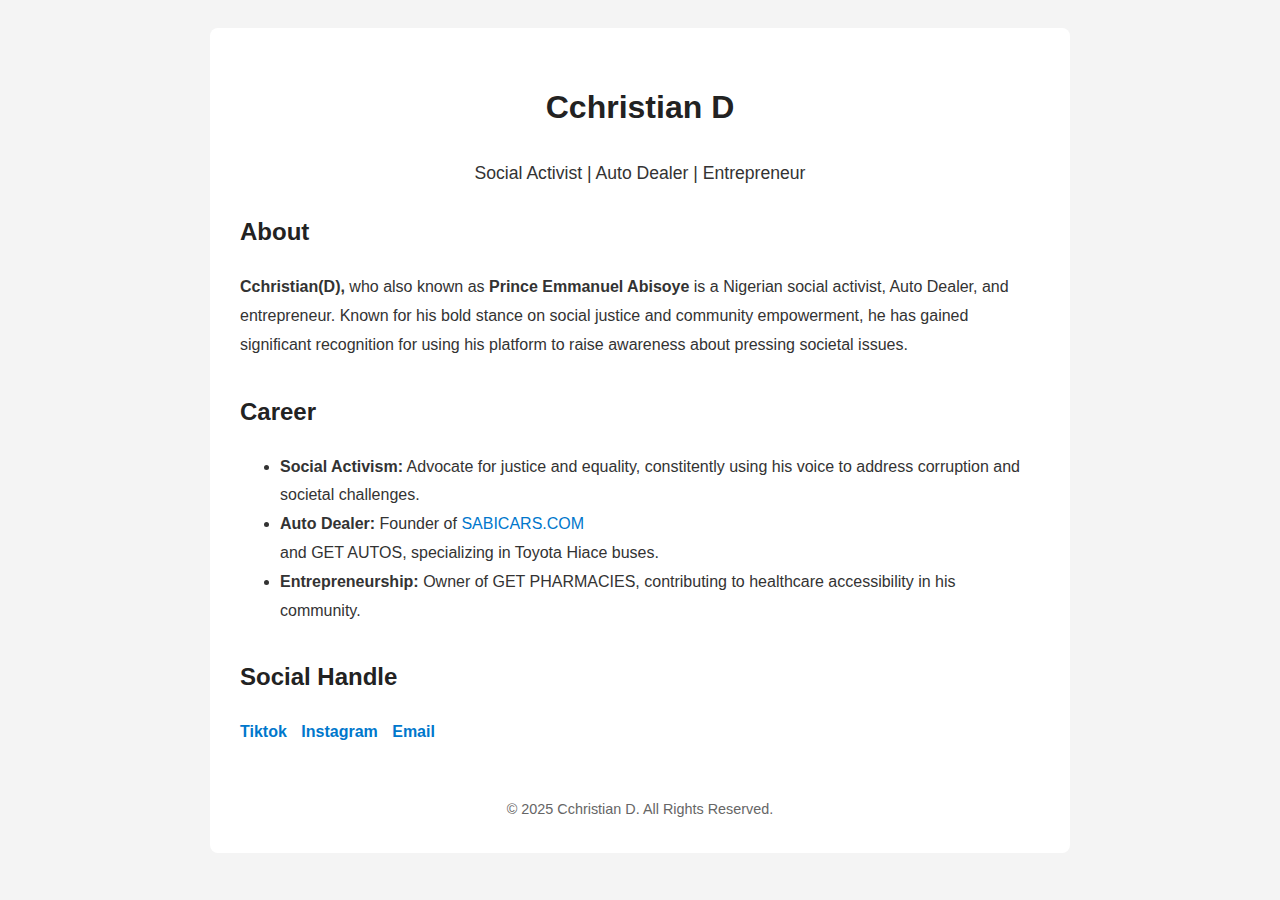
<file: index.html>
<!DOCTYPE html>
<html lang="en">
<head>
  <meta charset="UTF-8">
  <meta name="viewport" content="width=device-width, initial-scale=1.0">
  <title>Cchristian D - Portfolio</title>
  <style>
    body{
      font-family: 'Arial', sans-serif;
      line-height: 1.8;
      background-color: #f4f4f4;
      color: #333;
      padding: 20px;
    }
    .container {
      max-width: 800px;
      margin: 0 auto;
      background: white;
      padding: 30px;
      border-radius: 8px;
      border-shadow: 0 5px 15px rgba(0, 0, 0, 0.1);
    }
    h1, h2 {
      color: #222;
    }
    .intro {
      text-align: center;
    }
    .intro p {
      font-size: 1.1em;
    }
    .section {
      margin-bottom: 30px;
    }
    a {
      text-decoration: none;
      color: #0077cc;
    }
    .socials a {
      margin-right: 10px;
      font-weight: bold;
    }
    .footer {
      text-align: center;
      margin-top: 50px;
      font-size: 0.9em;
      color: #666;
    }
  </style>
</head>
<body>
  <div class="container">
    <!--Intro Section-->
    <section class="intro">
      <h1>Cchristian D</h1>
      <p>Social Activist | Auto Dealer | Entrepreneur</p>
    </section>

    <!--About Section-->
    <section class="section">
      <h2>About</h2>
      <p>
        <strong>Cchristian(D),</strong> who also known as <strong>Prince Emmanuel Abisoye</strong> is a Nigerian social activist, Auto Dealer, and entrepreneur. Known for his bold stance on social justice and community empowerment, he has gained significant recognition for using his platform to raise awareness about pressing societal issues.
      </p>
    </section>
    <!--Career Highlights-->
    <section class="section">
      <h2>Career</h2>
      <ul>
        <li><strong>Social Activism:</strong> Advocate for justice and equality, constitently using his voice to address corruption and societal challenges.</li>
        <li><strong>Auto Dealer:</strong> Founder of <a href="https://sabicars.com" target="_blank">SABICARS.COM</a></li> and GET AUTOS, specializing in Toyota Hiace buses.</li>
        <li><strong>Entrepreneurship:</strong> Owner of GET PHARMACIES, contributing to healthcare accessibility in his community.</li>
      </ul>
    </section>
    
    <!--Social Links-->
    <section class="section socials">
      <h2>Social Handle</h2>
      <a href="https://tiktok.com/@cchritian_d" target="_blank">Tiktok</a>
      <a href="https://instagram.com/@cchrist.d" target="_blank">Instagram</a>
      <a href="mailto:Cchristian@gmail.com">Email</a>
    </section>

    <!--footer-->
    <div class="footer">
      © 2025 Cchristian D. All Rights Reserved.
    </div>
  </div>
</body>
</html>
</file>
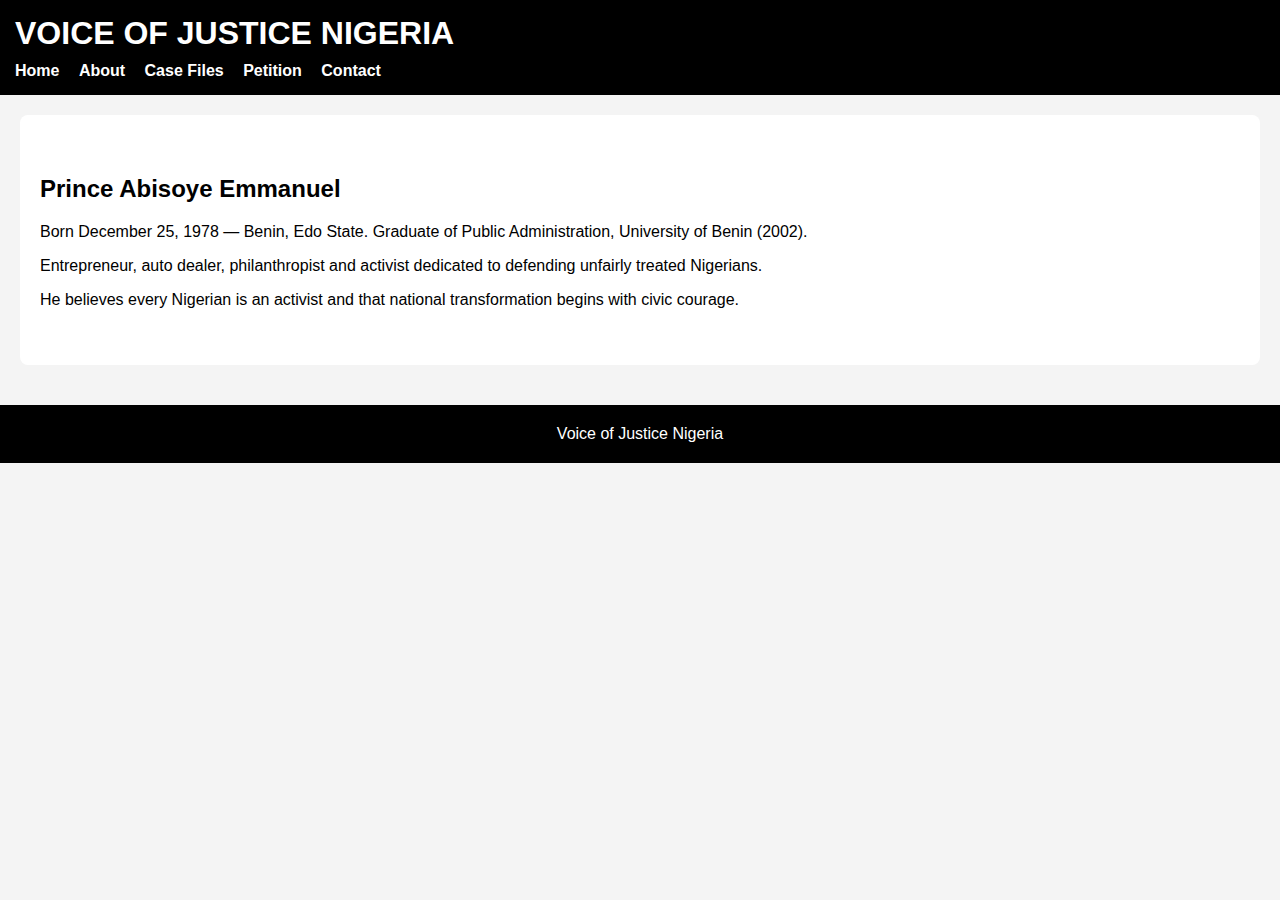
<file: about.html>
<!DOCTYPE html>
<html>
<head>
<title>About — Voice of Justice Nigeria</title>
<link rel="stylesheet" href="style.css">
</head>

<body>

<header>
<h1>VOICE OF JUSTICE NIGERIA</h1>
<nav>
<a href="index.html">Home</a>
<a href="about.html">About</a>
<a href="cases.html">Case Files</a>
<a href="petition.html">Petition</a>
<a href="contact.html">Contact</a>
</nav>
</header>

<section class="section">
<h2>Prince Abisoye Emmanuel</h2>

<p>
Born December 25, 1978 — Benin, Edo State.
Graduate of Public Administration, University of Benin (2002).
</p>

<p>
Entrepreneur, auto dealer, philanthropist and activist
dedicated to defending unfairly treated Nigerians.
</p>

<p>
He believes every Nigerian is an activist and
that national transformation begins with civic courage.
</p>

</section>

<div class="footer">
Voice of Justice Nigeria
</div>

</body>
</html>
</file>
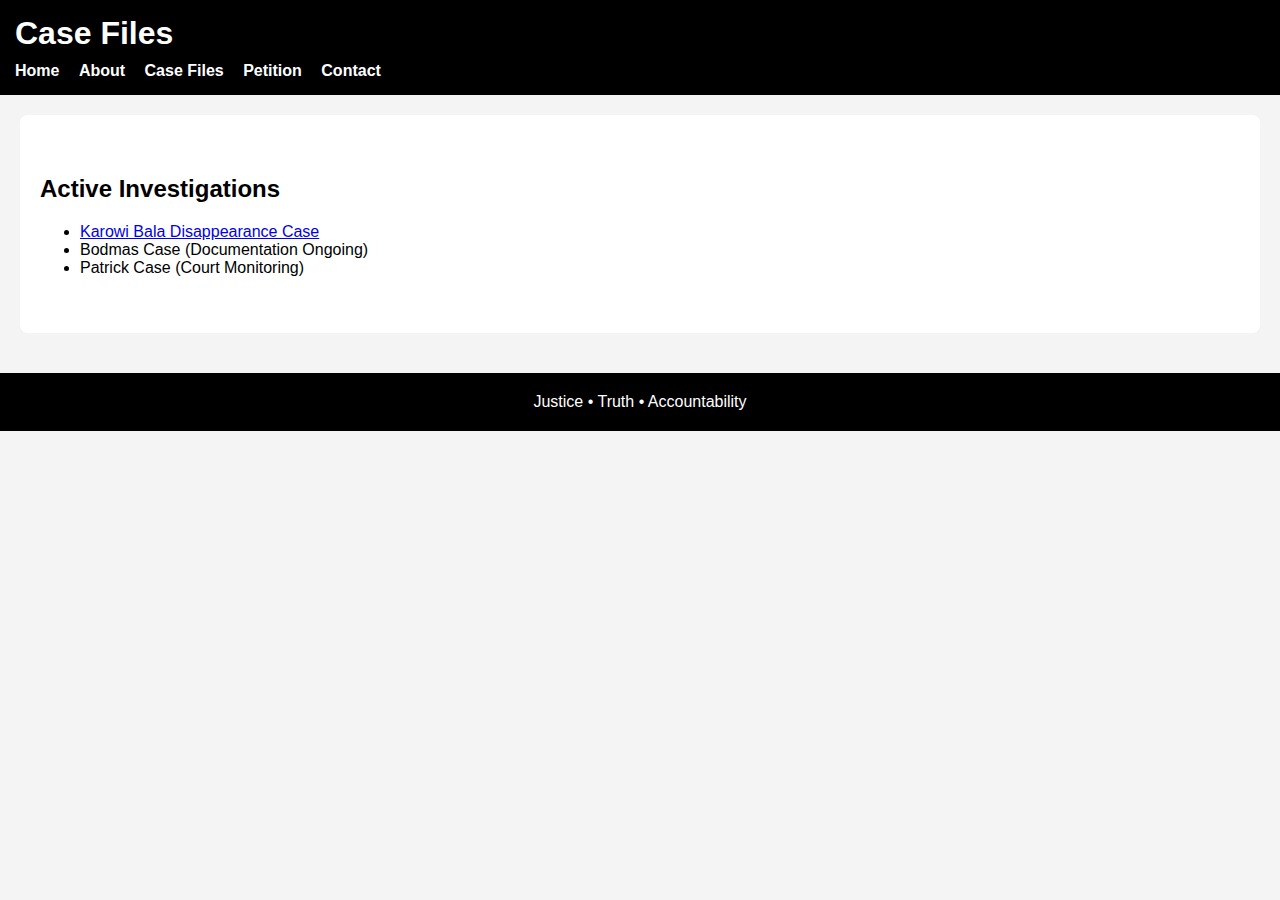
<file: cases.html>
<!DOCTYPE html>
<html>
<head>
<title>Case Files</title>
<link rel="stylesheet" href="style.css">
</head>

<body>

<header>
<h1>Case Files</h1>
<nav>
<a href="index.html">Home</a>
<a href="about.html">About</a>
<a href="cases.html">Case Files</a>
<a href="petition.html">Petition</a>
<a href="contact.html">Contact</a>
</nav>
</header>

<section class="section">

<h2>Active Investigations</h2>

<ul>
<li>
<a href="karowi-bala.html">
Karowi Bala Disappearance Case
</a>
</li>

<li>Bodmas Case (Documentation Ongoing)</li>
<li>Patrick Case (Court Monitoring)</li>

</ul>

</section>

<div class="footer">
Justice • Truth • Accountability
</div>

</body>
</html>
</file>
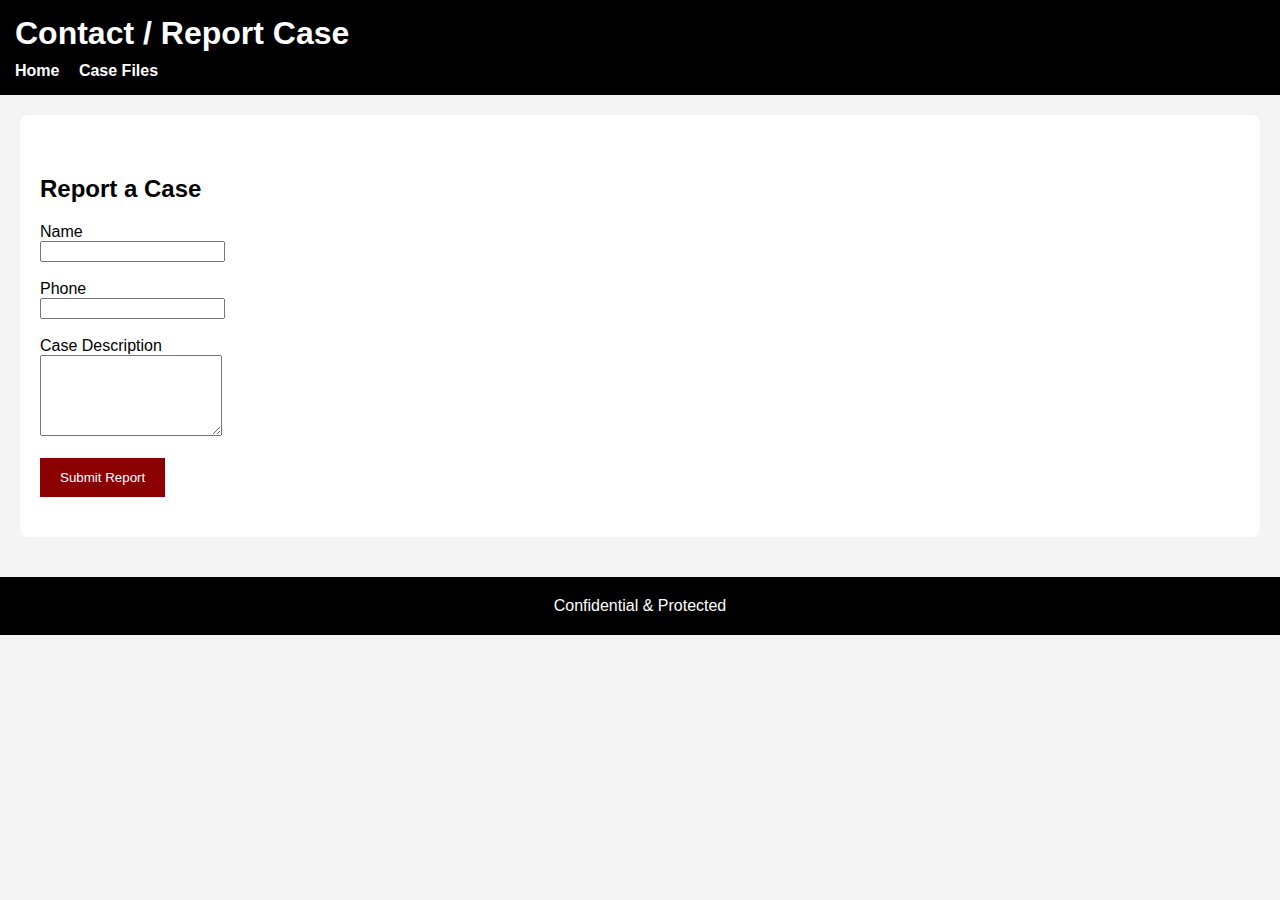
<file: contact.html>
<!DOCTYPE html>
<html>
<head>
<title>Contact Advocacy Team</title>
<link rel="stylesheet" href="style.css">
</head>

<body>

<header>
<h1>Contact / Report Case</h1>
<nav>
<a href="index.html">Home</a>
<a href="cases.html">Case Files</a>
</nav>
</header>

<section class="section">

<h2>Report a Case</h2>

<form>

<label>Name</label><br>
<input type="text"><br><br>

<label>Phone</label><br>
<input type="text"><br><br>

<label>Case Description</label><br>
<textarea rows="5"></textarea><br><br>

<button type="submit">Submit Report</button>

</form>

</section>

<div class="footer">
Confidential & Protected
</div>

</body>
</html>
</file>
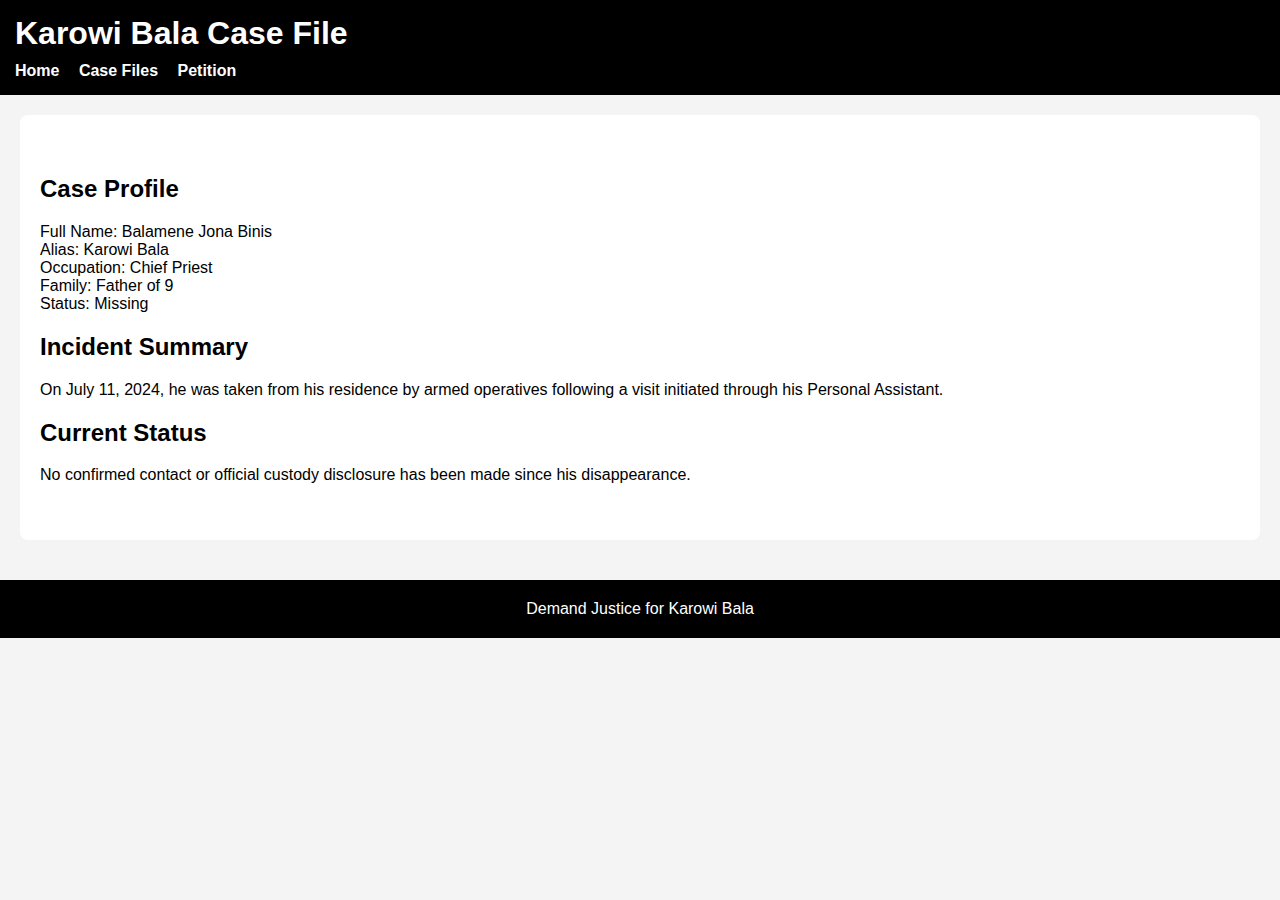
<file: karowi-bala.html>
<!DOCTYPE html>
<html>
<head>
<title>Karowi Bala Case</title>
<link rel="stylesheet" href="style.css">
</head>

<body>

<header>
<h1>Karowi Bala Case File</h1>
<nav>
<a href="index.html">Home</a>
<a href="cases.html">Case Files</a>
<a href="petition.html">Petition</a>
</nav>
</header>

<section class="section">

<h2>Case Profile</h2>

<p>
Full Name: Balamene Jona Binis<br>
Alias: Karowi Bala<br>
Occupation: Chief Priest<br>
Family: Father of 9<br>
Status: Missing
</p>

<h2>Incident Summary</h2>

<p>
On July 11, 2024, he was taken from his residence
by armed operatives following a visit initiated
through his Personal Assistant.
</p>

<h2>Current Status</h2>

<p>
No confirmed contact or official custody disclosure
has been made since his disappearance.
</p>

</section>

<div class="footer">
Demand Justice for Karowi Bala
</div>

</body>
</html>
</file>
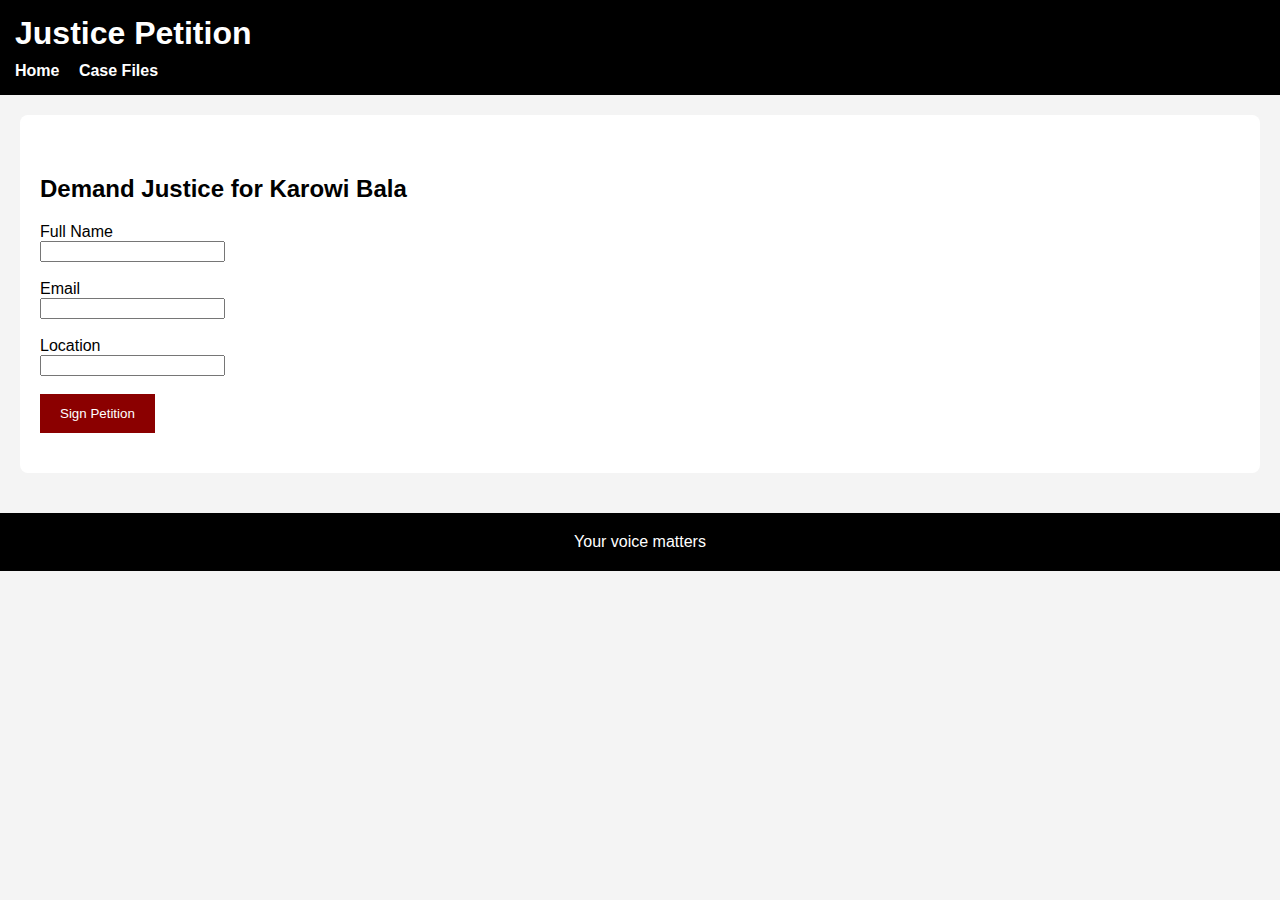
<file: petition.html>
<!DOCTYPE html>
<html>
<head>
<title>Sign Petition</title>
<link rel="stylesheet" href="style.css">
</head>

<body>

<header>
<h1>Justice Petition</h1>
<nav>
<a href="index.html">Home</a>
<a href="cases.html">Case Files</a>
</nav>
</header>

<section class="section">

<h2>Demand Justice for Karowi Bala</h2>

<form>

<label>Full Name</label><br>
<input type="text" required><br><br>

<label>Email</label><br>
<input type="email"><br><br>

<label>Location</label><br>
<input type="text"><br><br>

<button type="submit">Sign Petition</button>

</form>

</section>

<div class="footer">
Your voice matters
</div>

</body>
</html>
</file>
<file: style.css>
body {
    margin: 0;
    font-family: Arial, Helvetica, sans-serif;
    background-color: #f4f4f4;
}

header {
    background: #000;
    color: #fff;
    padding: 15px;
}

header h1 {
    margin: 0;
}

nav {
    margin-top: 10px;
}

nav a {
    color: #fff;
    margin-right: 15px;
    text-decoration: none;
    font-weight: bold;
}

.hero {
    background: url('hero.jpg') center/cover no-repeat;
    color: white;
    padding: 120px 20px;
    text-align: center;
}

.section {
    padding: 40px 20px;
    background: white;
    margin: 20px;
    border-radius: 8px;
}

.footer {
    background: #000;
    color: white;
    text-align: center;
    padding: 20px;
    margin-top: 40px;
}

button {
    padding: 12px 20px;
    border: none;
    background: darkred;
    color: white;
    cursor: pointer;
}
</file>
